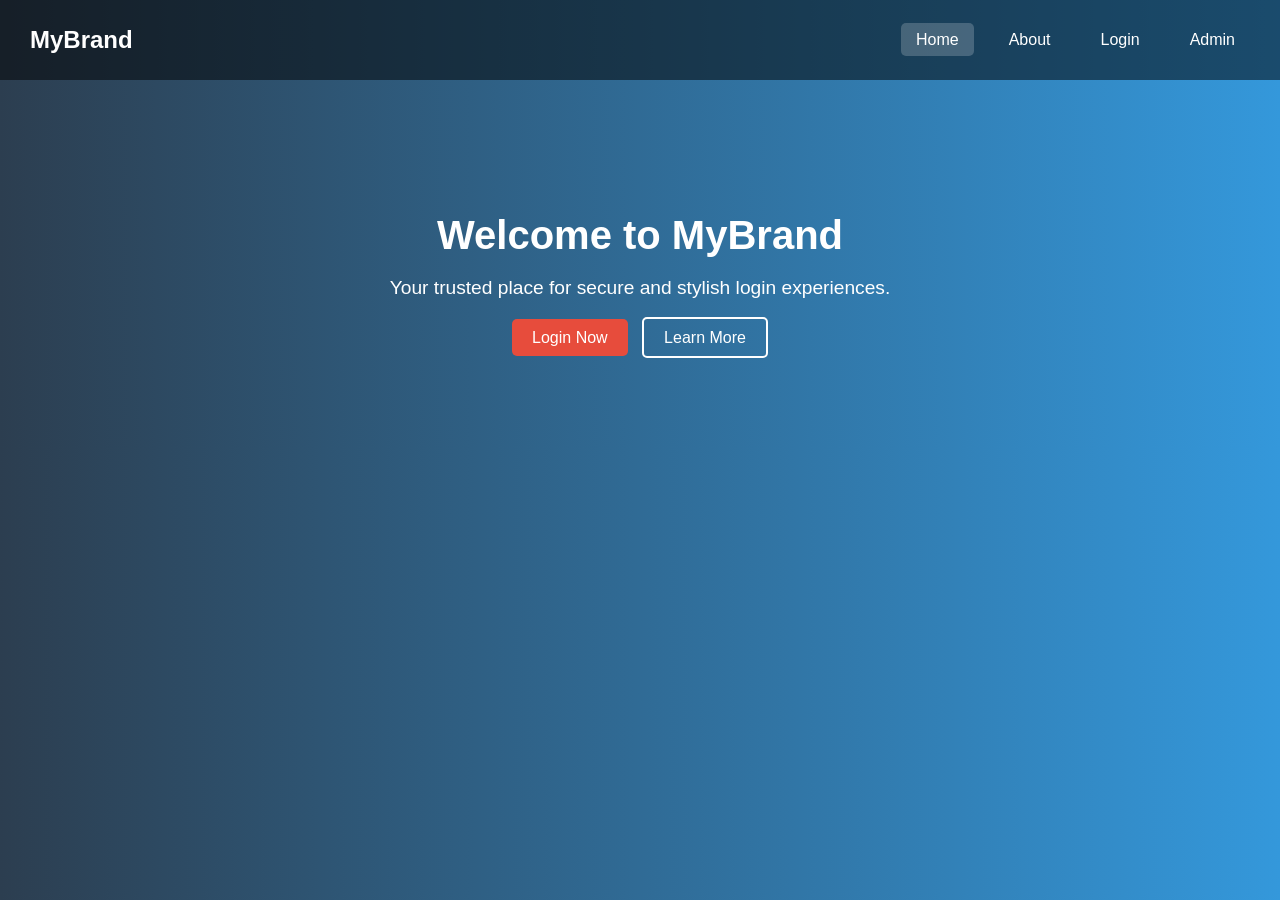
<file: index.html>
<!DOCTYPE html>
<html lang="en">
<head>
  <meta charset="UTF-8" />
  <title>MyBrand | Home</title>
  <meta name="viewport" content="width=device-width, initial-scale=1.0"/>
  <link rel="stylesheet" href="style.css" />
</head>
<body>
  <nav>
    <h1>MyBrand</h1>
    <ul>
      <li><a href="index.html" class="active">Home</a></li>
      <li><a href="about.html">About</a></li>
      <li><a href="login.html">Login</a></li>
      <li><a href="admin.html">Admin</a></li>
    </ul>
  </nav>

  <section class="hero">
    <h2>Welcome to MyBrand</h2>
    <p>Your trusted place for secure and stylish login experiences.</p>
    <div class="buttons">
      <a href="login.html" class="btn">Login Now</a>
      <a href="about.html" class="btn-outline">Learn More</a>
    </div>
  </section>
</body>
</html>
</file>
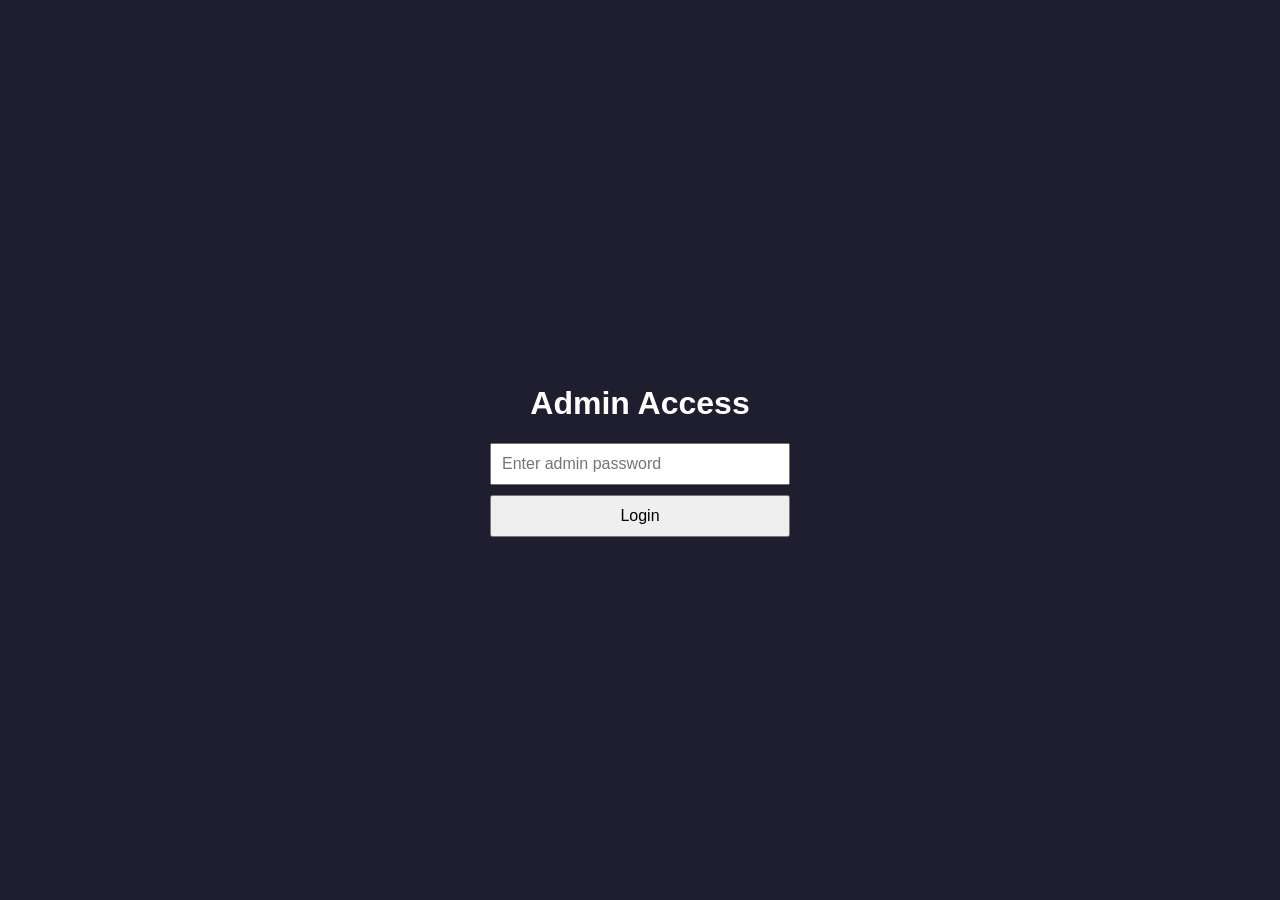
<file: admin.html>
<!DOCTYPE html>
<html lang="en">
<head>
  <meta charset="UTF-8" />
  <title>Admin Panel</title>
  <style>
    body {
      background-color: #1e1e2f;
      color: white;
      font-family: Arial, sans-serif;
      display: flex;
      flex-direction: column;
      align-items: center;
      justify-content: center;
      height: 100vh;
      margin: 0;
    }
    .admin-login, .admin-panel {
      display: none;
      flex-direction: column;
      gap: 10px;
      width: 300px;
    }
    input, button {
      padding: 10px;
      font-size: 16px;
    }
    .visible {
      display: flex;
    }
    .panel-box {
      border: 1px solid #444;
      padding: 20px;
      background-color: #2c2c3c;
      border-radius: 8px;
    }
  </style>
</head>
<body>
  <h1>Admin Access</h1>

  <div class="admin-login visible" id="loginBox">
    <input type="password" id="adminPass" placeholder="Enter admin password" />
    <button onclick="checkPassword()">Login</button>
  </div>

  <div class="admin-panel" id="adminPanel">
    <div class="panel-box">
      <h2>Welcome Admin!</h2>
      <p>Here is your dummy user login data:</p>
      <pre id="userData">Loading...</pre>
    </div>
  </div>

  <script>
    const ADMIN_PASSWORD = "admin1420";

    function checkPassword() {
      const input = document.getElementById("adminPass").value;
      if (input === ADMIN_PASSWORD) {
        document.getElementById("loginBox").classList.remove("visible");
        document.getElementById("adminPanel").classList.add("visible");

        const data = localStorage.getItem("loginData");
        document.getElementById("userData").textContent = data ? data : "No data found.";
      } else {
        alert("❌ Incorrect password");
      }
    }
  </script>
</body>
</html>
</file>
<file: style.css>
body {
  margin: 0;
  padding: 0;
  font-family: "Segoe UI", sans-serif;
  background: linear-gradient(to right, #2c3e50, #3498db);
  color: white;
}

nav {
  background-color: rgba(0, 0, 0, 0.5);
  padding: 15px 30px;
  display: flex;
  justify-content: space-between;
  align-items: center;
}

nav h1 {
  margin: 0;
}

nav ul {
  list-style: none;
  display: flex;
  gap: 20px;
}

nav ul li a {
  text-decoration: none;
  color: white;
  padding: 8px 15px;
  border-radius: 5px;
}

nav ul li a.active,
nav ul li a:hover {
  background-color: rgba(255, 255, 255, 0.2);
}

.hero {
  padding: 100px 20px;
  text-align: center;
}

.hero h2 {
  font-size: 2.5em;
  margin-bottom: 10px;
}

.hero p {
  font-size: 1.2em;
  margin-bottom: 30px;
}

.buttons .btn,
.buttons .btn-outline {
  text-decoration: none;
  padding: 10px 20px;
  font-size: 1em;
  margin: 5px;
  border-radius: 5px;
}

.btn {
  background-color: #e74c3c;
  color: white;
}

.btn:hover {
  background-color: #c0392b;
}

.btn-outline {
  border: 2px solid white;
  color: white;
}

.btn-outline:hover {
  background-color: white;
  color: #3498db;
}
</file>
